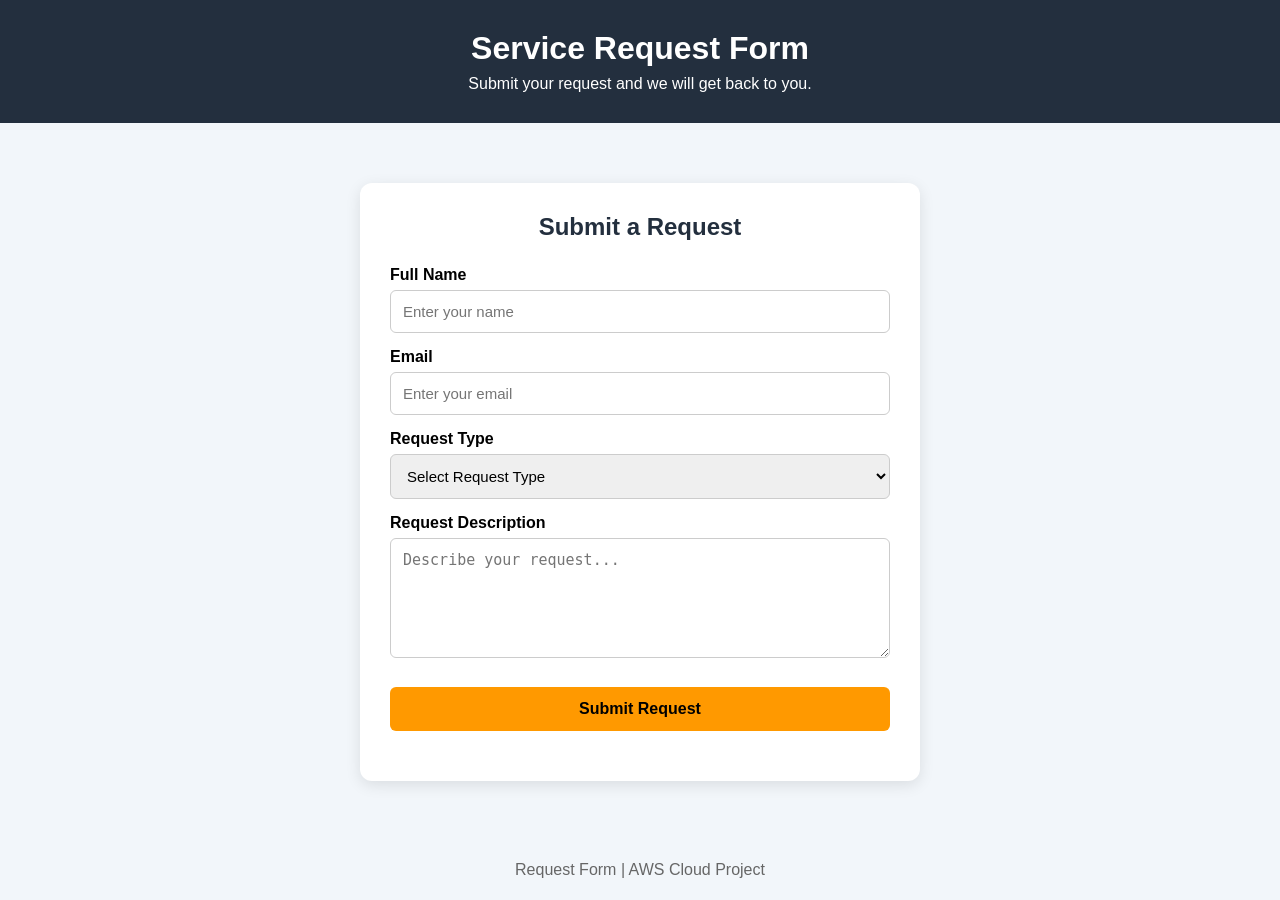
<file: Begineer/index.html>
<!DOCTYPE html>
<html lang="en">
<head>
    <meta charset="UTF-8">
    <meta name="viewport" content="width=device-width, initial-scale=1.0">
    <title>Service Request Form</title>
    <link rel="stylesheet" href="style.css">
</head>

<body>

    <header>
        <h1>Service Request Form</h1>
        <p>Submit your request and we will get back to you.</p>
    </header>

    <main class="container">
        <div class="card">

            <h2>Submit a Request</h2>

            <form id="requestForm">

                <label for="name">Full Name</label>
                <input
                    type="text"
                    id="name"
                    placeholder="Enter your name"
                    required
                >

                <label for="email">Email</label>
                <input
                    type="email"
                    id="email"
                    placeholder="Enter your email"
                    required
                >

                <label for="requestType">Request Type</label>
                <select id="requestType" required>
                    <option value="">Select Request Type</option>
                    <option value="Technical Support">Technical Support</option>
                    <option value="Information Request">Information Request</option>
                    <option value="Account Issue">Account Issue</option>
                    <option value="Other">Other</option>
                </select>

                <label for="description">Request Description</label>
                <textarea
                    id="description"
                    placeholder="Describe your request..."
                    required
                ></textarea>

                <button type="submit">Submit Request</button>

            </form>

            <div id="message"></div>

        </div>
    </main>

    <footer>
        <p>Request Form | AWS Cloud Project</p>
    </footer>

    <script src="script.js"></script>

</body>
</html>
</file>
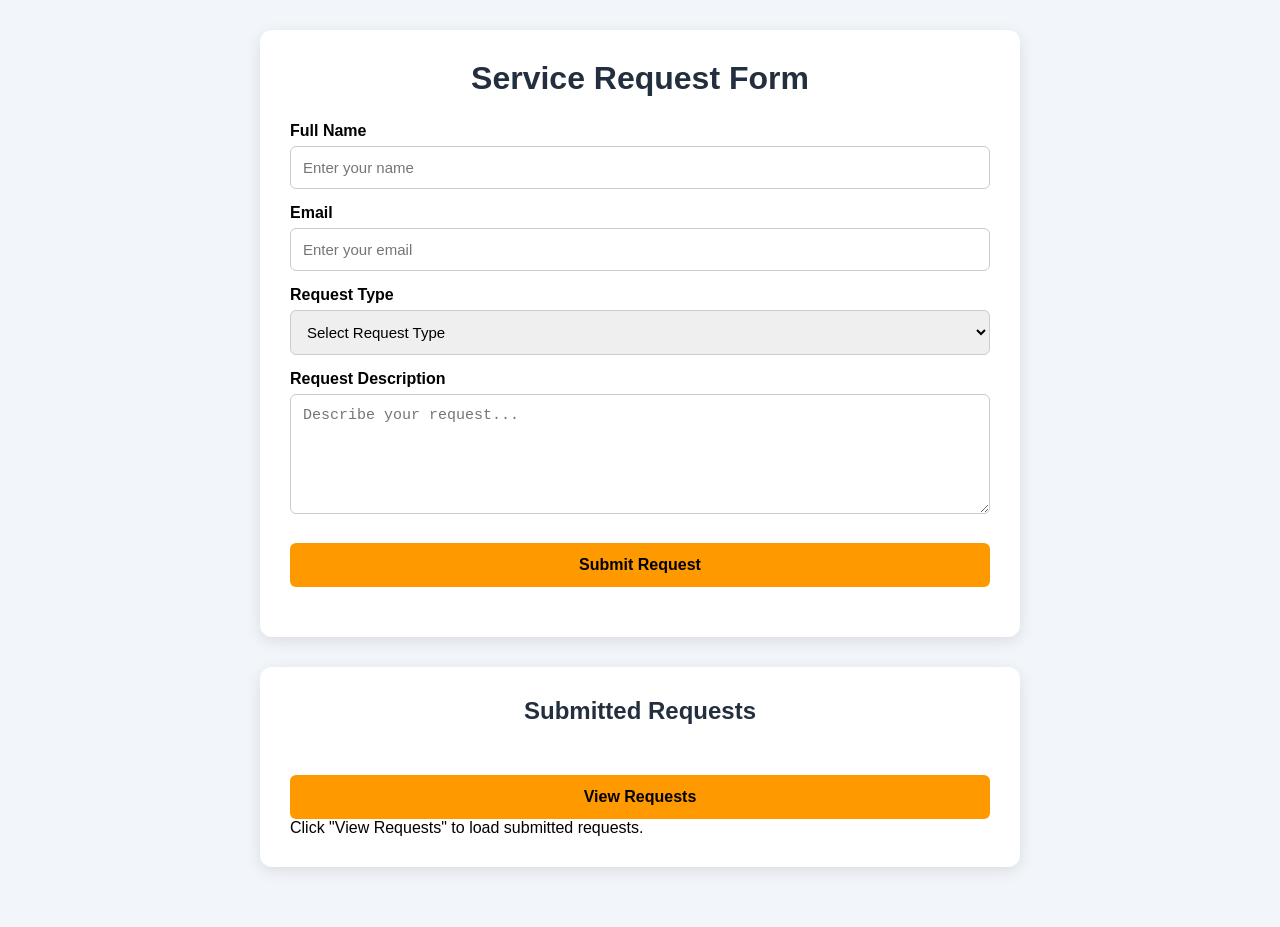
<file: Intermediate/index.html>
<!DOCTYPE html>
<html lang="en">
<head>
    <meta charset="UTF-8">
    <meta name="viewport" content="width=device-width, initial-scale=1.0">
    <title>Service Request Portal</title>
    <link rel="stylesheet" href="style.css">
</head>
<body>
    <main class="container">
        <div class="card">
            <h1>Service Request Form</h1>

            <form id="requestForm">
                <label for="name">Full Name</label>
                <input type="text" id="name" placeholder="Enter your name" required>

                <label for="email">Email</label>
                <input type="email" id="email" placeholder="Enter your email" required>

                <label for="requestType">Request Type</label>
                <select id="requestType" required>
                    <option value="">Select Request Type</option>
                    <option value="Technical Support">Technical Support</option>
                    <option value="Information Request">Information Request</option>
                    <option value="Account Issue">Account Issue</option>
                    <option value="Other">Other</option>
                </select>

                <label for="description">Request Description</label>
                <textarea id="description" placeholder="Describe your request..." required></textarea>

                <button type="submit">Submit Request</button>
            </form>

            <p id="message"></p>
        </div>

        <div class="card requests-card">
            <h2>Submitted Requests</h2>
            <button id="loadRequests" type="button">View Requests</button>
            <div id="requestsList">
                <p>Click "View Requests" to load submitted requests.</p>
            </div>
        </div>
    </main>

    <script src="script.js"></script>
</body>
</html>
</file>
<file: Begineer/style.css>
* {
    box-sizing: border-box;
    margin: 0;
    padding: 0;
}

body {
    font-family: Arial, sans-serif;
    background: #f2f6fa;
    min-height: 100vh;
}

header {
    background: #232f3e;
    color: white;
    text-align: center;
    padding: 30px 20px;
}

header h1 {
    margin-bottom: 8px;
}

.container {
    width: 100%;
    max-width: 600px;
    margin: 40px auto;
    padding: 20px;
}

.card {
    background: white;
    padding: 30px;
    border-radius: 12px;
    box-shadow: 0 4px 15px rgba(0, 0, 0, 0.1);
}

.card h2 {
    text-align: center;
    margin-bottom: 25px;
    color: #232f3e;
}

label {
    display: block;
    margin-top: 15px;
    margin-bottom: 6px;
    font-weight: bold;
}

input,
select,
textarea {
    width: 100%;
    padding: 12px;
    border: 1px solid #ccc;
    border-radius: 6px;
    font-size: 15px;
}

textarea {
    height: 120px;
    resize: vertical;
}

input:focus,
select:focus,
textarea:focus {
    outline: none;
    border-color: #ff9900;
}

button {
    width: 100%;
    margin-top: 25px;
    padding: 13px;
    background: #ff9900;
    border: none;
    border-radius: 6px;
    font-size: 16px;
    font-weight: bold;
    cursor: pointer;
}

button:hover {
    background: #ec8b00;
}

#message {
    margin-top: 20px;
    text-align: center;
    font-weight: bold;
}

footer {
    text-align: center;
    padding: 20px;
    color: #666;
}
</file>
<file: Intermediate/style.css>
* {
    box-sizing: border-box;
    margin: 0;
    padding: 0;
}

body {
    font-family: Arial, sans-serif;
    background: #f2f6fa;
    min-height: 100vh;
    padding: 30px 15px;
}

.container {
    width: 100%;
    max-width: 760px;
    margin: 0 auto;
}

.card {
    background: white;
    padding: 30px;
    border-radius: 12px;
    box-shadow: 0 4px 15px rgba(0, 0, 0, 0.1);
    margin-bottom: 30px;
}

h1, h2 {
    text-align: center;
    color: #232f3e;
    margin-bottom: 25px;
}

label {
    display: block;
    margin-top: 15px;
    margin-bottom: 6px;
    font-weight: bold;
}

input, select, textarea {
    width: 100%;
    padding: 12px;
    border: 1px solid #ccc;
    border-radius: 6px;
    font-size: 15px;
}

textarea {
    height: 120px;
    resize: vertical;
}

button {
    width: 100%;
    margin-top: 25px;
    padding: 13px;
    background: #ff9900;
    border: none;
    border-radius: 6px;
    font-size: 16px;
    font-weight: bold;
    cursor: pointer;
}

button:hover {
    background: #ec8b00;
}

#message {
    margin-top: 20px;
    text-align: center;
    font-weight: bold;
}

.request-item {
    padding: 15px;
    margin-bottom: 15px;
    border: 1px solid #ddd;
    border-radius: 6px;
}

.request-item h3 {
    margin-bottom: 12px;
    color: #232f3e;
}

.request-item p {
    margin: 8px 0;
}

hr {
    margin-top: 15px;
    border: 0;
    border-top: 1px solid #ddd;
}
</file>
